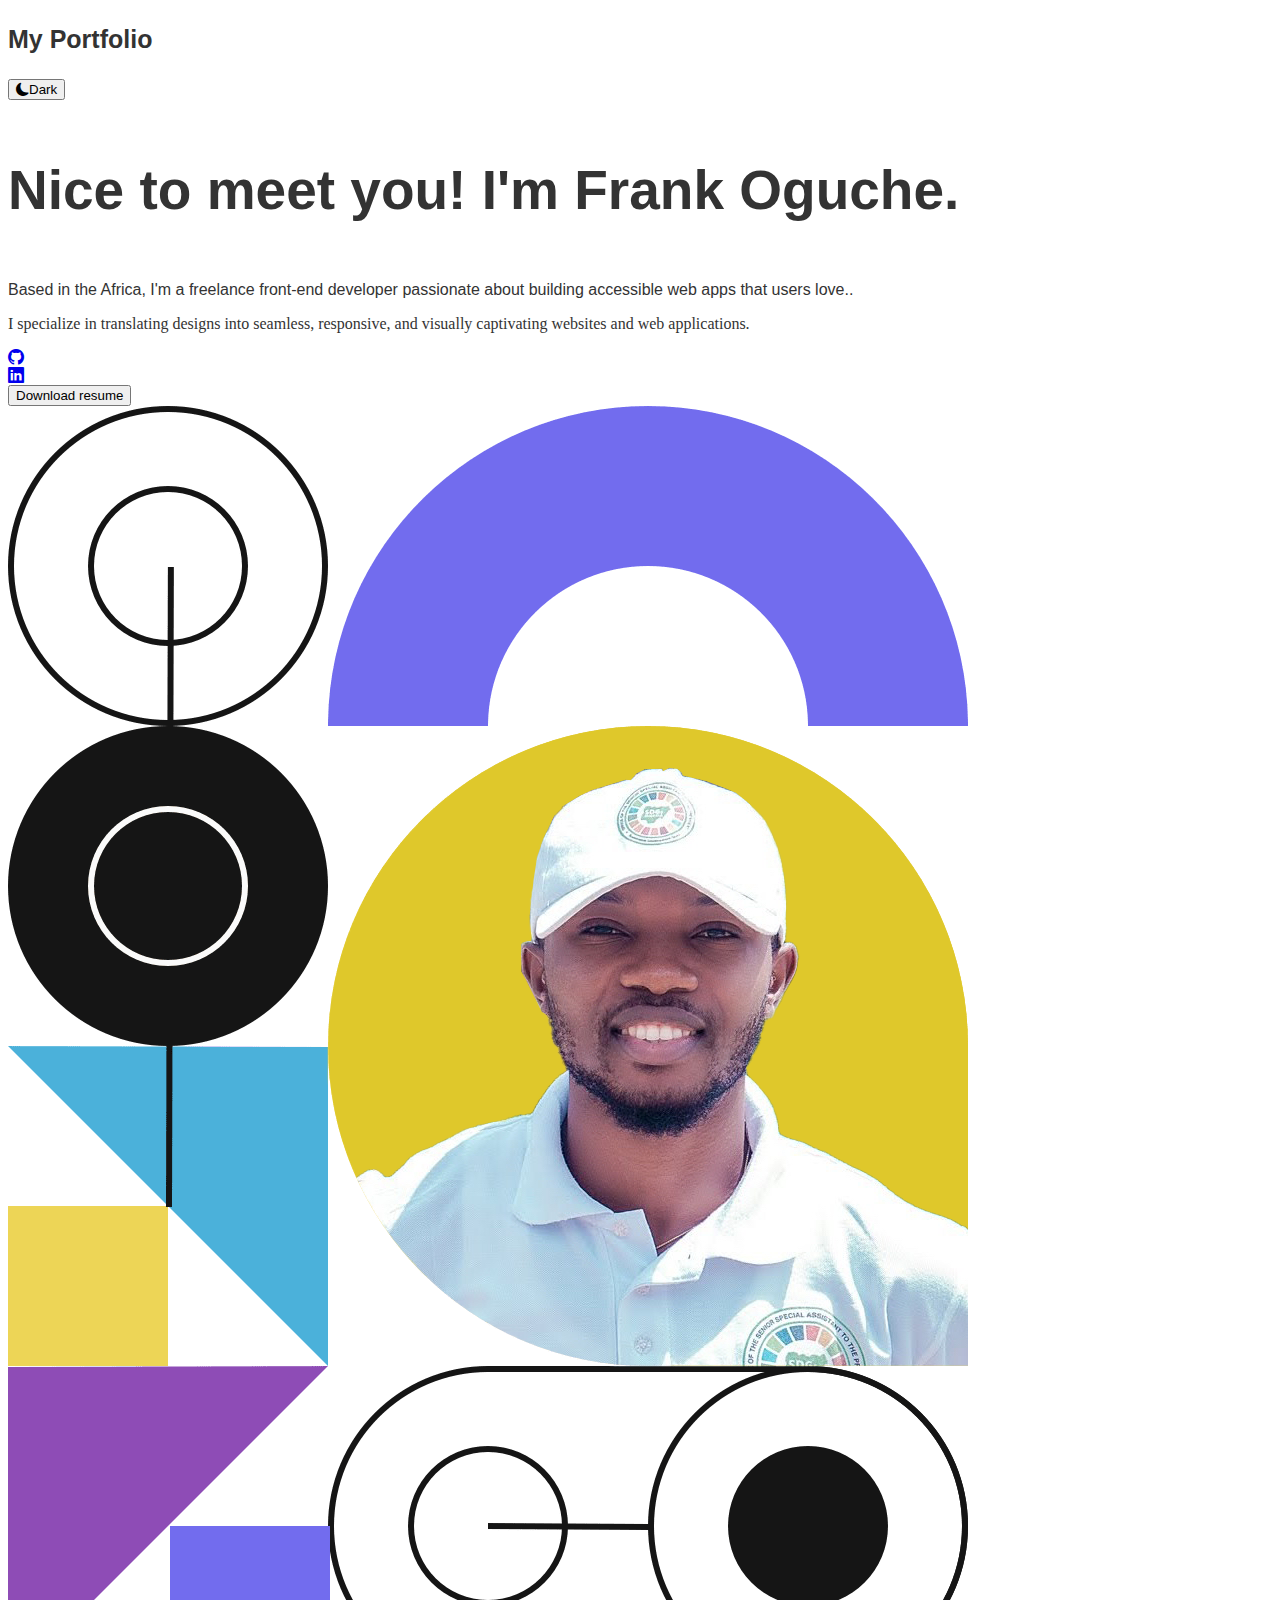
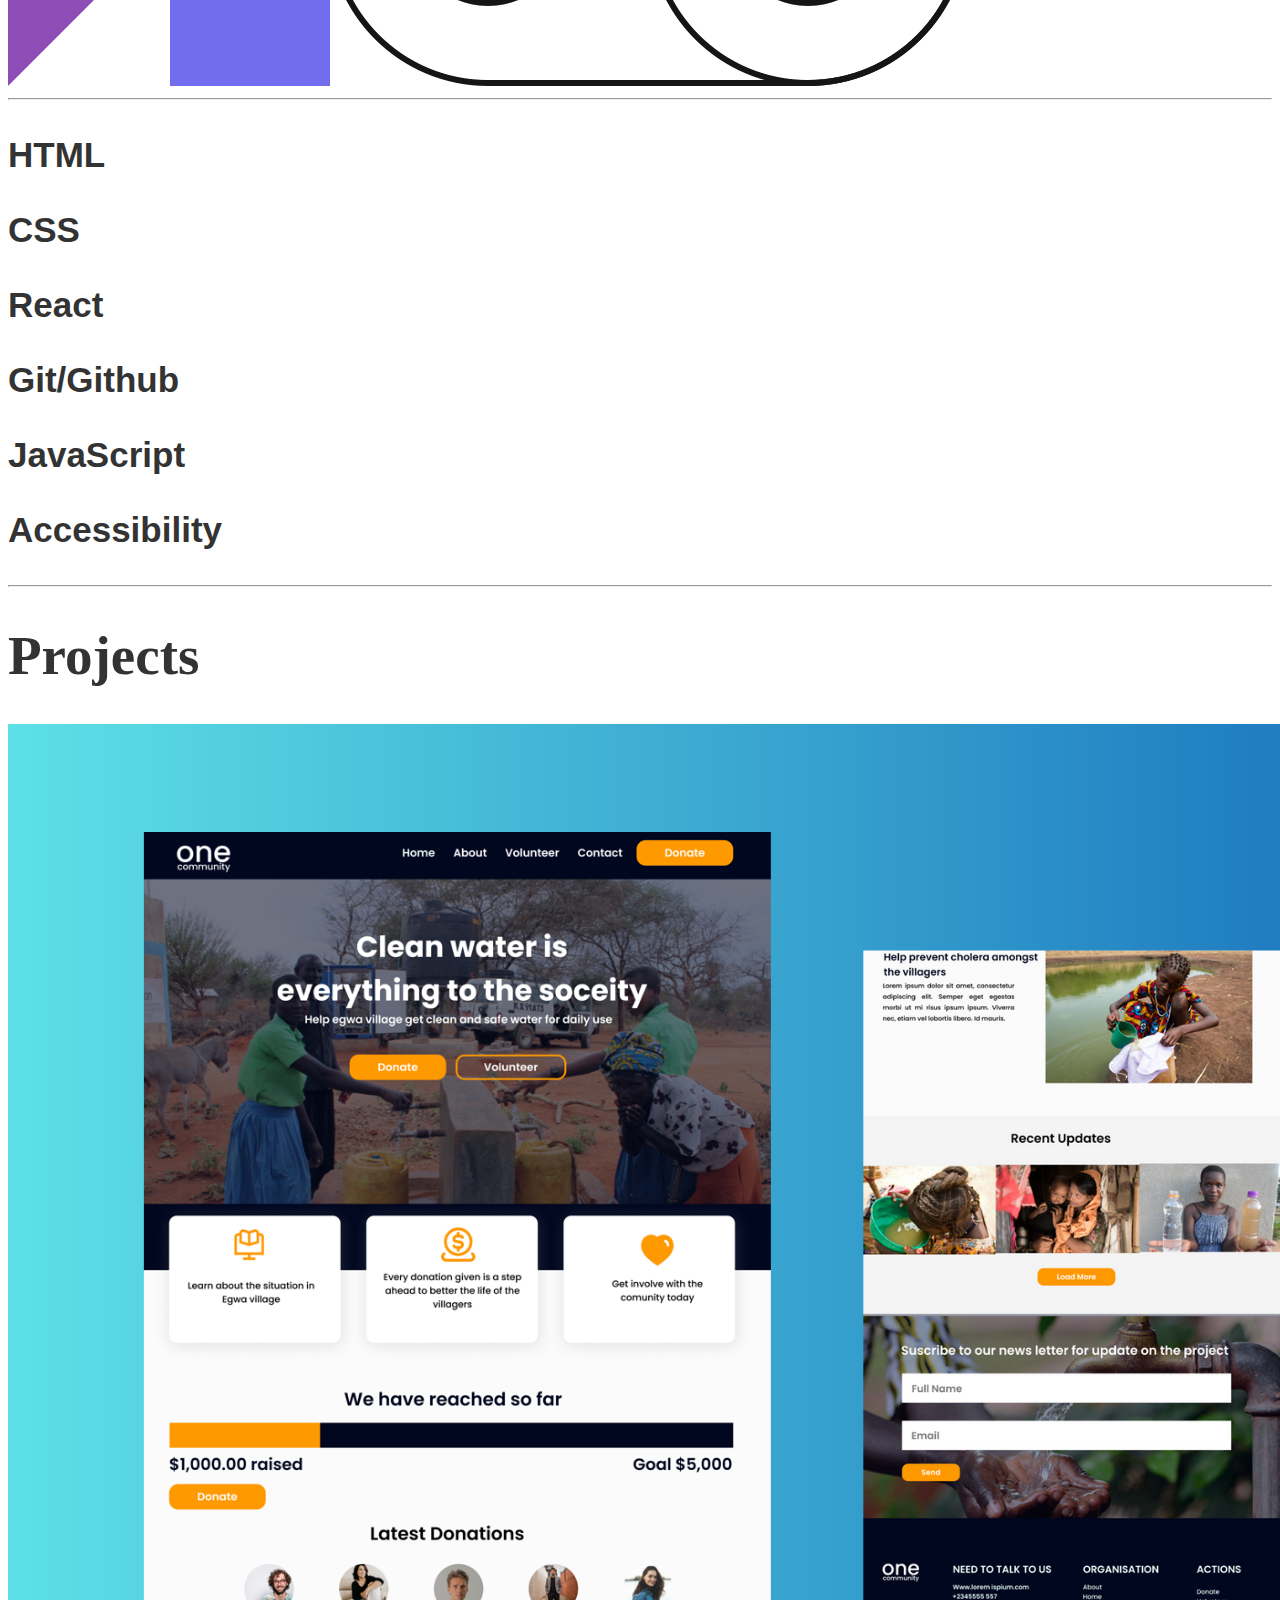
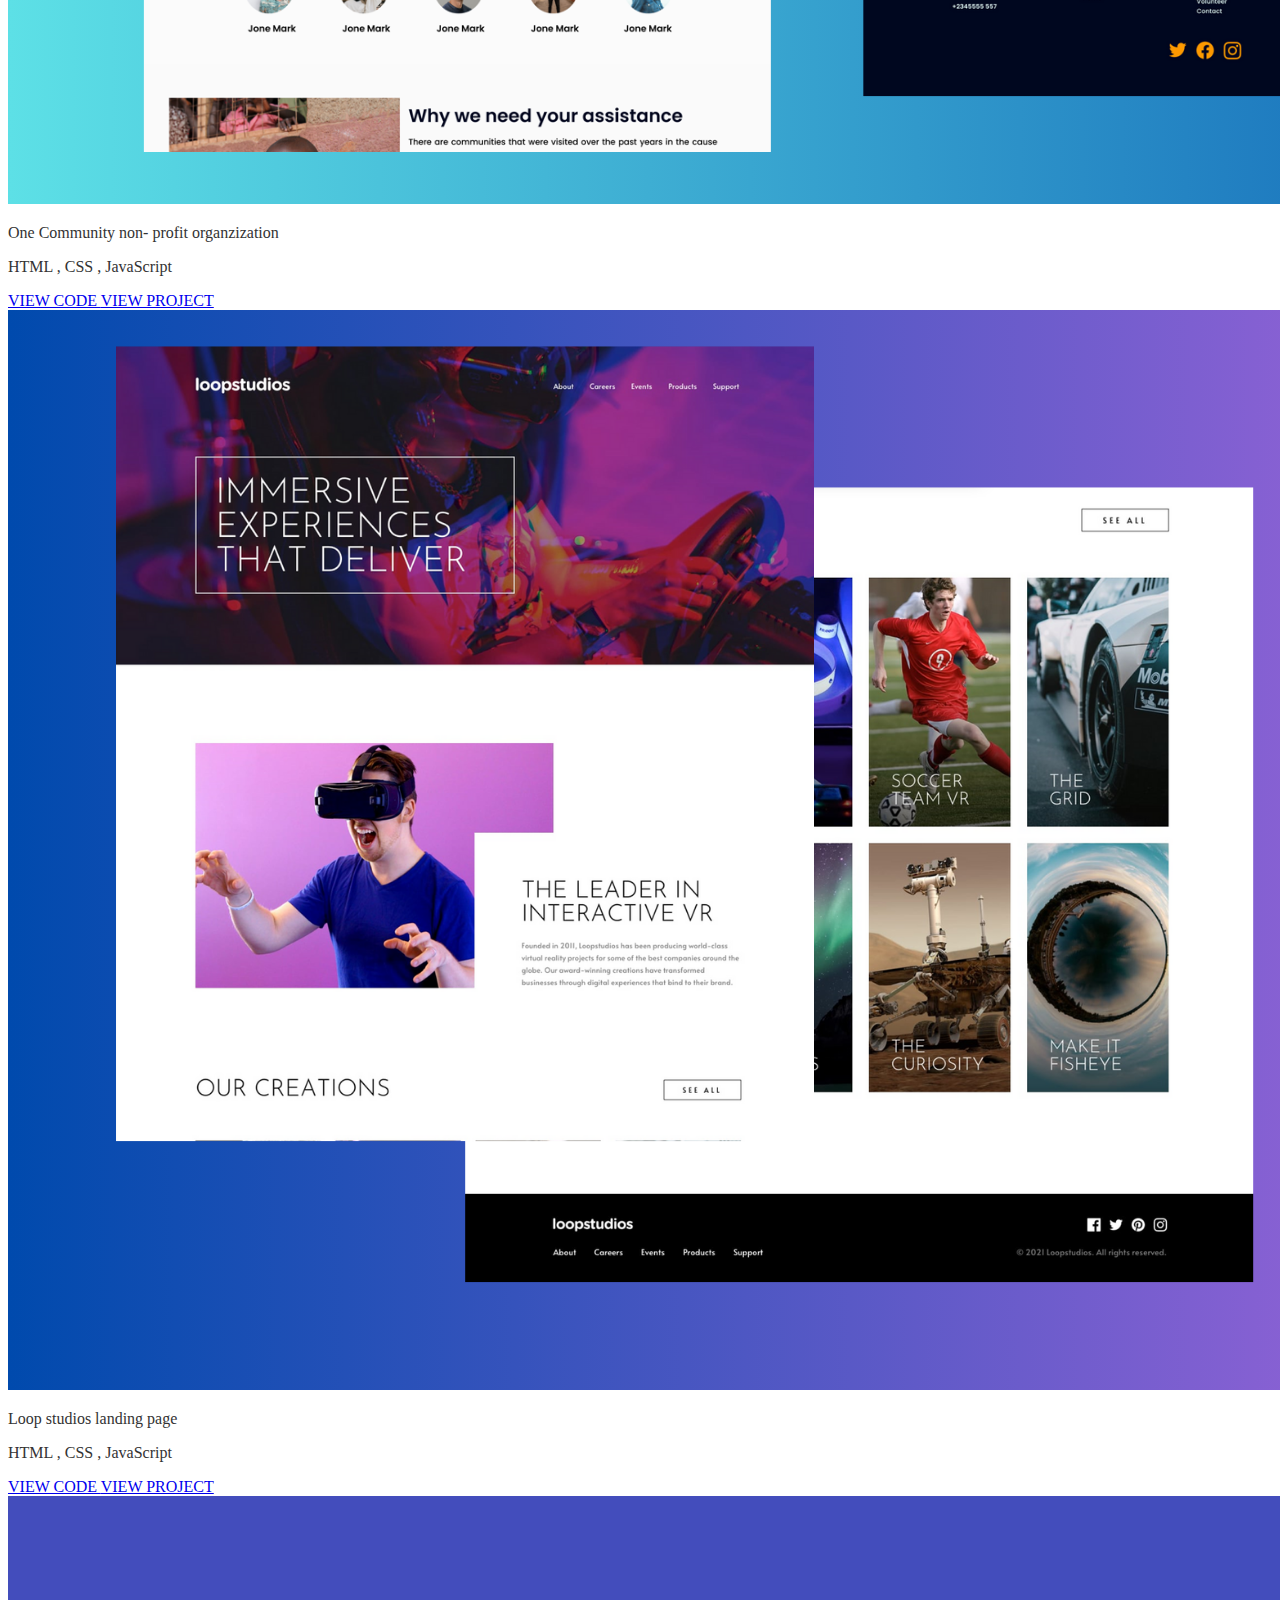
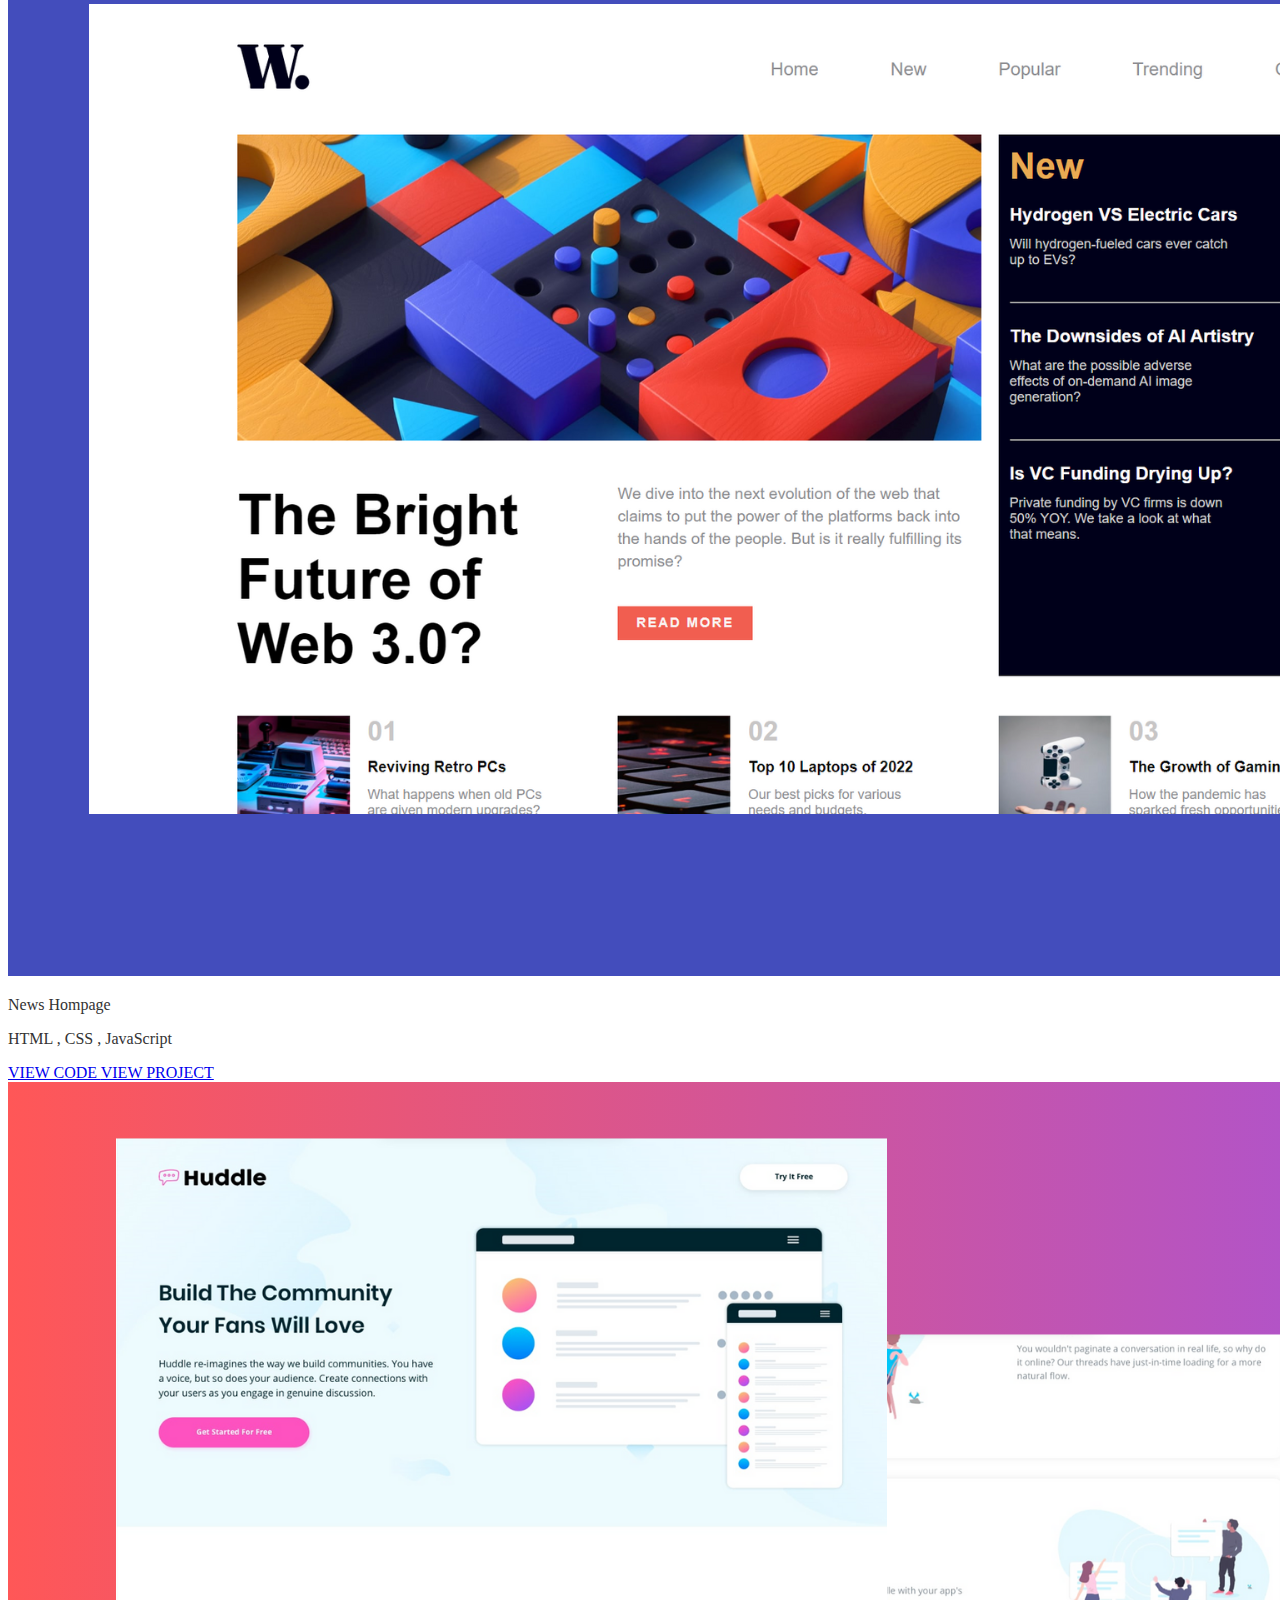
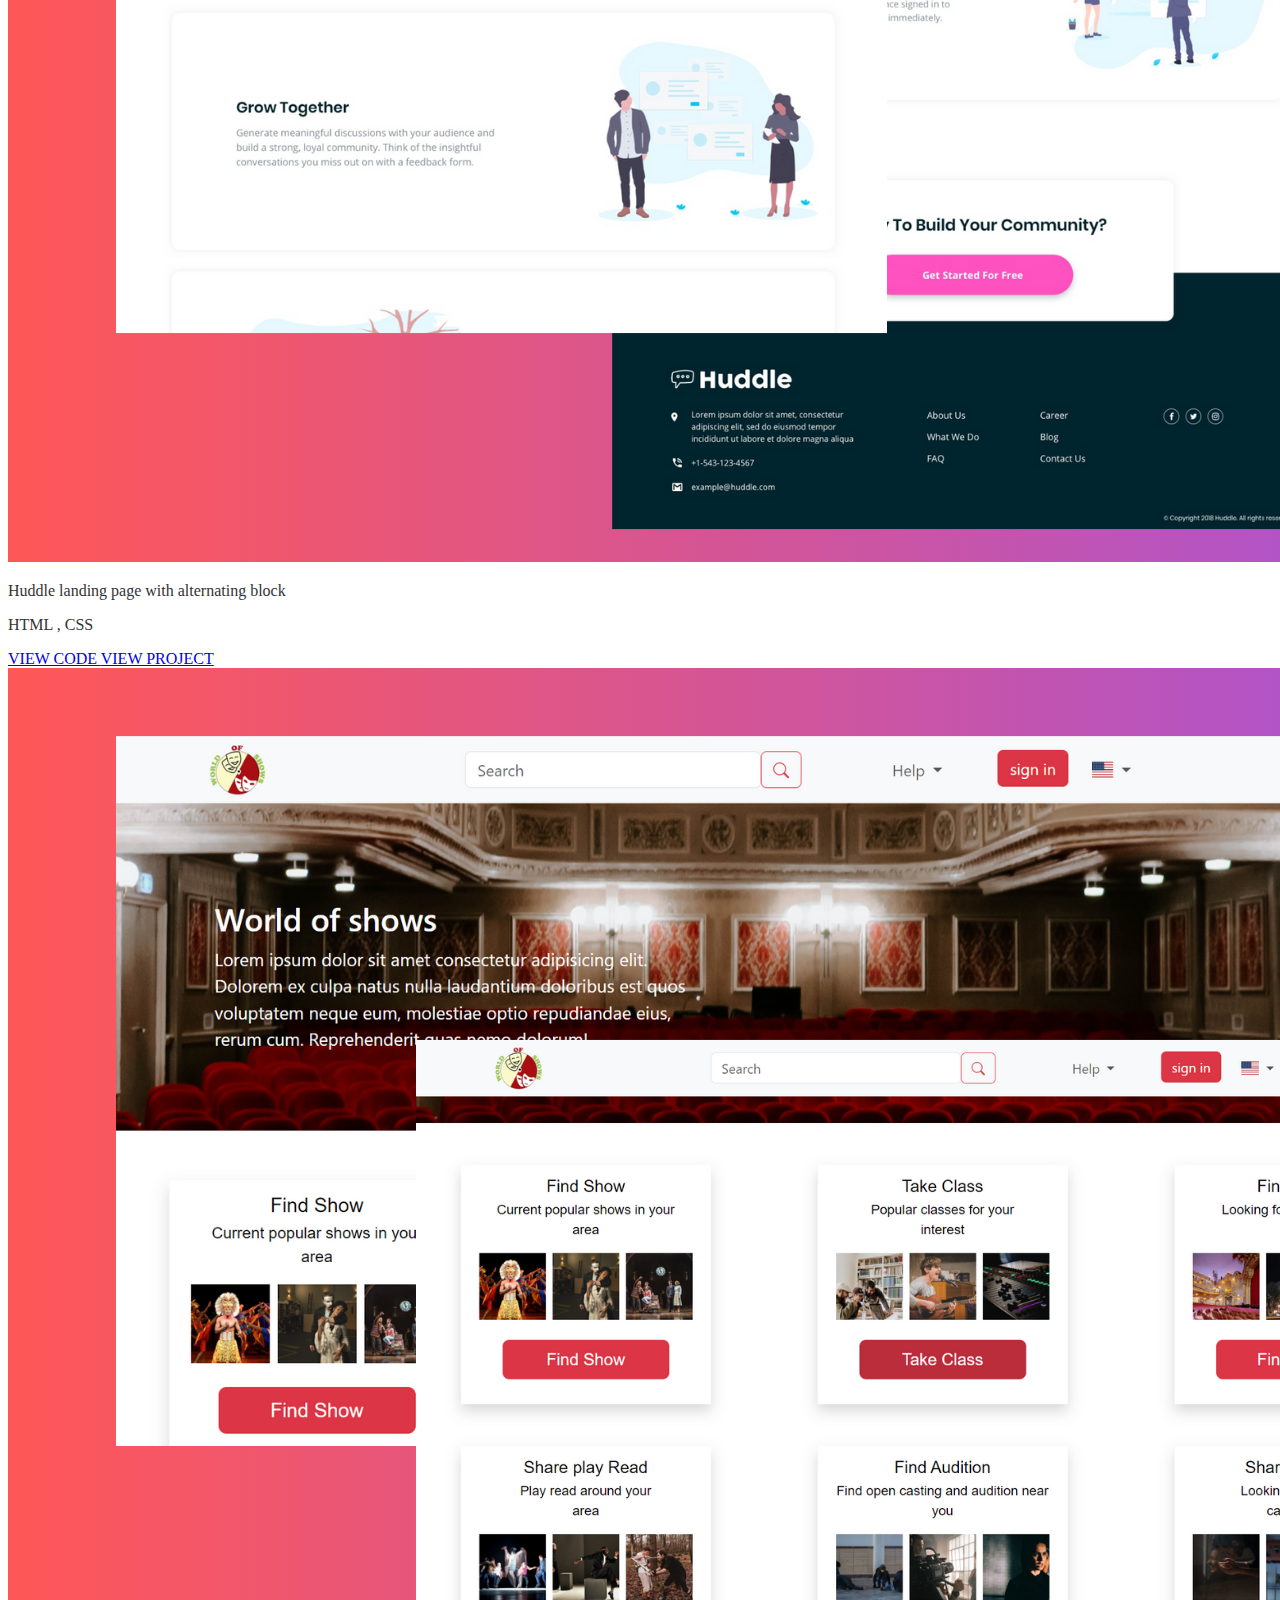
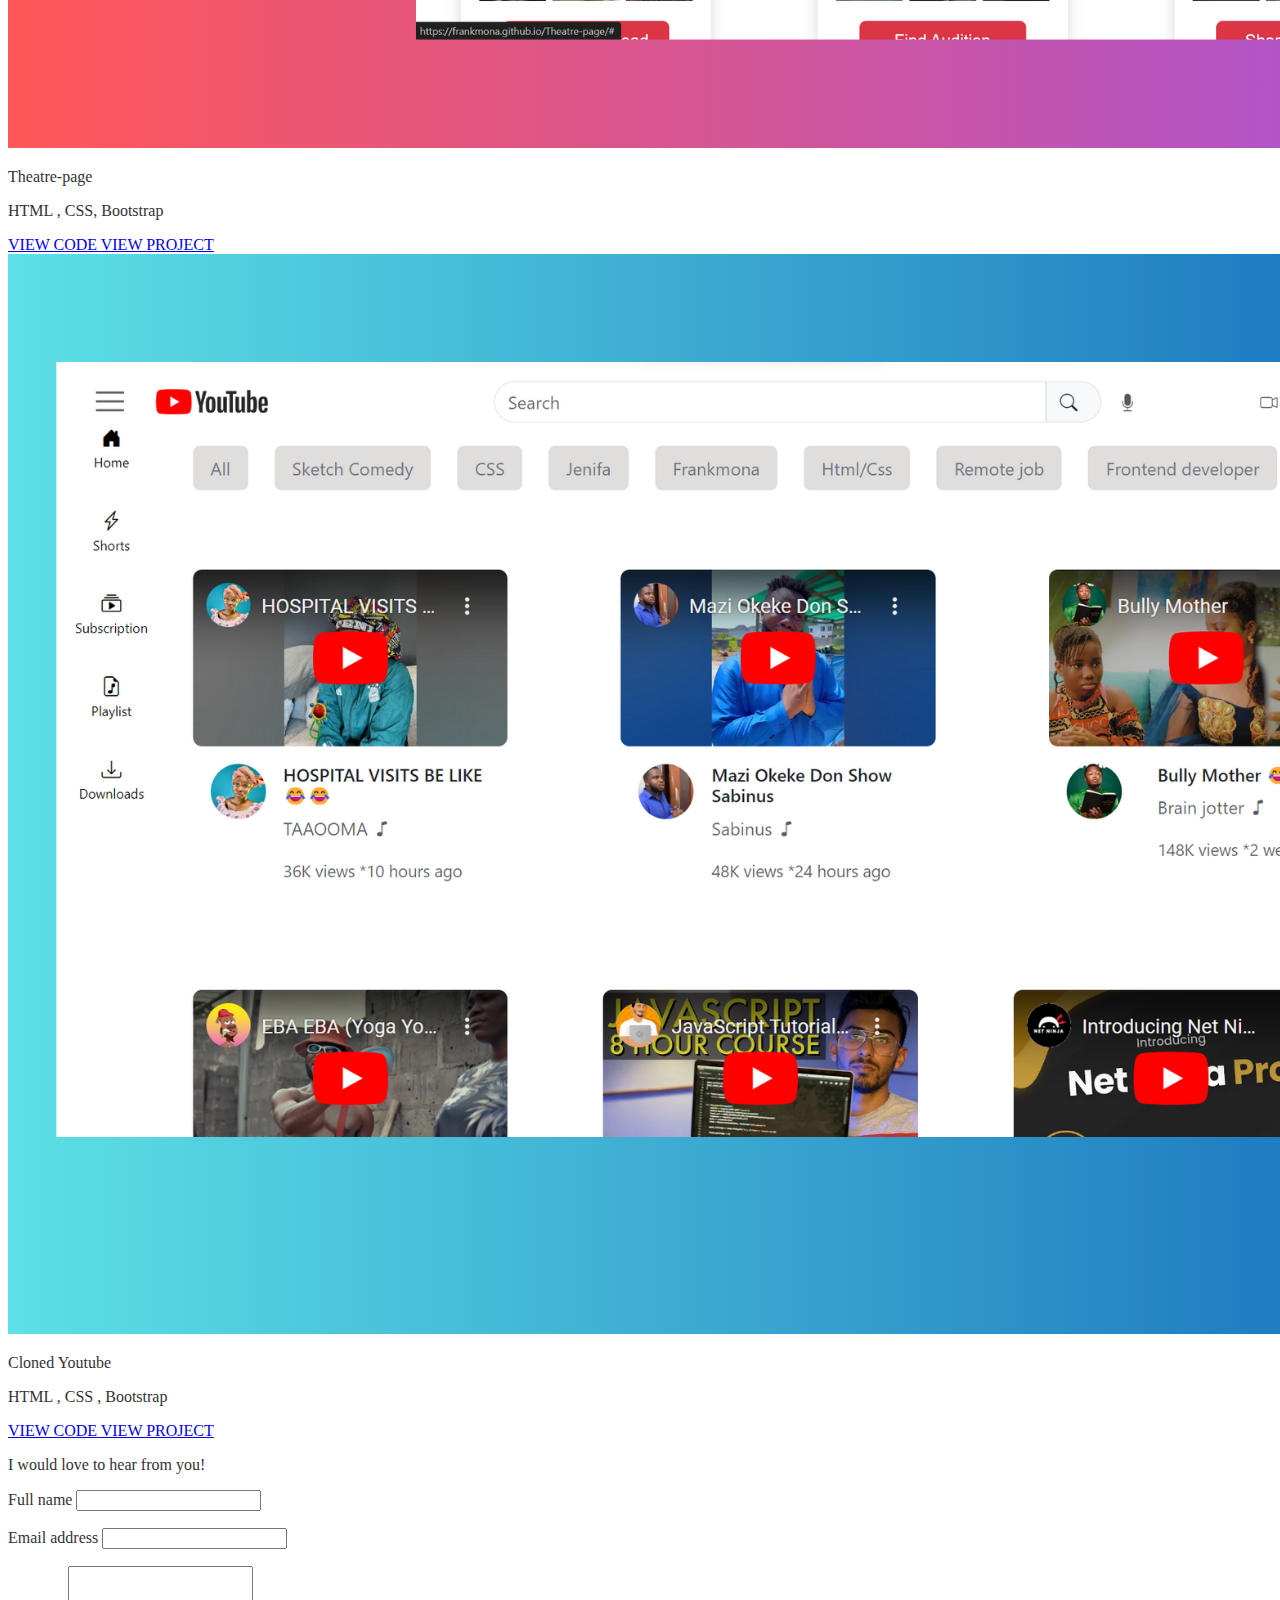
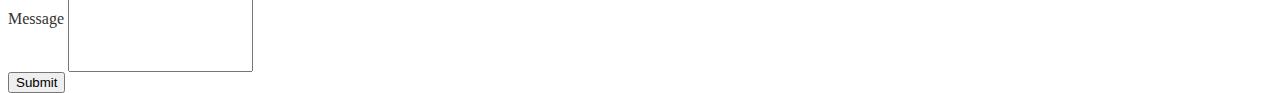
<file: index.html>
<!DOCTYPE html>
<html lang="en">
<head>
    <meta charset="UTF-8">
    <meta name="viewport" content="width=device-width, initial-scale=1.0">
    <title>frank-oguche</title>
    <link href="https://cdn.jsdelivr.net/npm/bootstrap@5.3.2/dist/css/bootstrap.min.css" rel="stylesheet" integrity="sha384-T3c6CoIi6uLrA9TneNEoa7RxnatzjcDSCmG1MXxSR1GAsXEV/Dwwykc2MPK8M2HN" crossorigin="anonymous">
    <!-- bootstrp icon -->
    <link href="https://cdn.jsdelivr.net/npm/bootstrap-icons/font/bootstrap-icons.css" rel="stylesheet">
    <!-- plain css -->
    <link rel="stylesheet" href="styles.css">
    

</head>
<body>
        <!-- NavBar -->
        <nav class="navbar bg-transaparent">
            <div class="container-fluid">
            <span class="navbar-brand mb-0 h1"><p class="head mx-3">My Portfolio</p></span>
              <!-- toggle button -->
            <!-- <button id="darkModeToggle" class="border-0 bg-none"><i id="darkModeToggle" class="bi bi-moon-fill">Dark</i></button> -->
            <button id="darkModeToggle" type="button" class="btn btn-dark"><i class="bi bi-moon-fill"><span class="non-italic">Dark</span></i></button>
       
         
            <!-- end toggle button -->
            </div>
        </nav>

         <!-- About section -->
         <div class="card mb-3 mx-3 border-0 mt-4" style="max-width: 1100px">
            <div class="row g-5">
              
              <div class="col-md-8">
                <div class="card-body">
                  <h5 class="card-title "><p class="title_text">Nice to meet you! I'm Frank Oguche.</p></h5>
                  <p class="card-text mt-3">Based in the Africa, I'm a  freelance front-end developer passionate about building accessible web apps that users love..</p>
                  <p> I specialize in translating designs into seamless, responsive, and visually captivating websites and web applications.</p>
                  <a href="https://github.com/Frankmona"><i class="bi bi-github fs-3 m-2"></i></a><br>
                  <a href="https://www.linkedin.com/in/frank-oguche-8133851a8/"><i class="bi bi-linkedin fs-3 m-2"></i></a><br>

                  <!-- resume button -->
                  <a href="https://www.linkedin.com/in/frank-oguche-8133851a8/"><button type="button" class="btn btn-warning card-text mt-1">Download resume</button></a>
                </div>
              </div>
              <!-- img -->
              <div class="col-md-4">
                <img src="./images/image-hero-desktop (2).png" class="img-fluid rounded-start" alt="png">
              </div>
            </div>
          </div>
         <!-- end About section  -->

         <hr class="border-4 border-warning m-5">


         <!-- Skills -->

         <div>
          <div class="mx-5" style="max-width: 100%;">
            <div class="container   text-start skills">
              <div class="row justify-content-start">
                <!-- row1 -->
                <div class="col-8 col-sm-6">
                  <p>HTML</p>
                </div>
                <div class="col-8 col-sm-6">
                 <p>CSS</p>
                </div>
                  <!-- row2 -->
              <div class="row justify-content-start mt-3">
                <div class="col-8 col-sm-6">
                <p>React</p>
                </div>
                <div class="col-8 col-sm-6">
                  <p>Git/Github</p>
                </div>
            </div>
                <!-- row3 -->
                <div class="row justify-content-start mt-3">
                  <div class="col-8 col-sm-6">
                  <p>JavaScript</p>
                  </div>
                  <div class="col-8 col-sm-6">
                    <p>Accessibility</p>
                    
                  </div>
              </div>
           </div>
         </div>
         </div>
             <!-- end skills -->


         <hr class="border-4 border-warning m-5">

         <!-- projects -->
         <h1 class="mt-5 mx-4 fs-1 fw-bolder project_h1">Projects</h1>

         <div class="container-fluid" style="width: 100%;">

          <!-- row1 -->
          <div class="row m-2">
             <!-- item1 -->
            <div class="col-12 col-sm-6 mt-3">
              <div class="card border-0" style="width: 100%">
                <div class="card-body">
                  <img src="./images/non-porfit-2.png" class="img-fluid shadow bg-body-tertiary" alt="png">
                  
                  <div class="project_title mt-3">
                    <p class="fs-3 fw-bold">One Community non- profit organzization</p>
                    <p class="fs-5 fw-semibold">HTML , CSS , JavaScript </p>
                  </div>
                  <a class=" fw-semibold link-warning link-offset-2 link-offset-3-hover link-underline link-underline-opacity-0 link-underline-opacity-75-hover" href="https://github.com/Frankmona/non-profit.git">
                    VIEW CODE
                 </a>

                 <a class="fw-semibold px-4 link-warning link-offset-2 link-offset-3-hover link-underline link-underline-opacity-0 link-underline-opacity-75-hover" href="https://frankmona-non-profit-org.netlify.app/">
                   VIEW PROJECT
                </a>

                </div>
              </div>

            </div>
            <!-- end item1 -->

             <!-- item2 -->
             <div class="col-12 col-sm-6 mt-3">
              <div class="card border-0 " style="width: 100%">
                <div class="card-body">
                  <img src="./images/loopsttudio.png" class="img-fluid shadow bg-body-tertiary" alt="png">
                  <div class="project_title mt-3">
                    <p class="fs-3 fw-bold">Loop studios landing page</p>
                    <p class="fs-5 fw-semibold">HTML , CSS , JavaScript</p>
                  </div>

                  <a class=" fw-semibold link-warning link-offset-2 link-offset-3-hover link-underline link-underline-opacity-0 link-underline-opacity-75-hover" href="https://github.com/Frankmona/Loopstudios-landing-page.git">
                     VIEW CODE
                  </a>

                  <a class="fw-semibold px-4 link-warning link-offset-2 link-offset-3-hover link-underline link-underline-opacity-0 link-underline-opacity-75-hover" href="https://frank-mona-loopstudio.netlify.app/">
                    VIEW PROJECT
                 </a>

                </div>
              </div>

            </div>
            <!-- end item2-->

          </div>
          <!-- end row1 -->


                    <!-- row2 -->
                    <div class="row m-2">
                      <!-- item1 -->
                     <div class="col-12 col-sm-6 mt-3">
                       <div class="card border-0" style="width: 100%">
                         <div class="card-body">
                           <img src="./images/news-hompage.png" class="img-fluid shadow bg-body-tertiary" alt="png">
                           
                           <div class="project_title mt-3">
                             <p class="fs-3 fw-bold">News Hompage</p>
                             <p class="fs-5 fw-semibold">HTML , CSS ,  JavaScript </p>
                           </div>
                           <a class=" fw-semibold link-warning link-offset-2 link-offset-3-hover link-underline link-underline-opacity-0 link-underline-opacity-75-hover" href="https://github.com/Frankmona/News-homepage.git">
                             VIEW CODE
                          </a>
         
                          <a class="fw-semibold px-4 link-warning link-offset-2 link-offset-3-hover link-underline link-underline-opacity-0 link-underline-opacity-75-hover" href="https://frankmona-news-home-page.netlify.app/">
                            VIEW PROJECT
                         </a>
         
                         </div>
                       </div>
         
                     </div>
                     <!-- end item1 -->
         
                      <!-- item2 -->
                      <div class="col-12 col-sm-6 mt-3">
                       <div class="card border-0 " style="width: 100%">
                         <div class="card-body">
                           <img src="./images/landingpage.png" class="img-fluid shadow bg-body-tertiary" alt="png">
                           <div class="project_title mt-3">
                             <p class="fs-3 fw-bold">Huddle landing page with alternating block</p>
                             <p class="fs-5 fw-semibold">HTML , CSS </p>
                           </div>
         
                           <a class=" fw-semibold link-warning link-offset-2 link-offset-3-hover link-underline link-underline-opacity-0 link-underline-opacity-75-hover" href="https://github.com/Frankmona/Huddle-landing-page-with-alternating-feature-blocks.git">
                              VIEW CODE
                           </a>
         
                           <a class="fw-semibold px-4 link-warning link-offset-2 link-offset-3-hover link-underline link-underline-opacity-0 link-underline-opacity-75-hover" href="https://frank-mona-huddle-landing-page.netlify.app/">
                             VIEW PROJECT
                          </a>
         
                         </div>
                       </div>
         
                     </div>
                     <!-- end item2 -->
         
                   </div>
                   <!-- end row2 -->


          <!-- row3 -->
          <div class="row m-2">
            <!-- item1 -->
           <div class="col-12 col-sm-6 mt-3">
             <div class="card border-0" style="width: 100%">
               <div class="card-body">
                 <img src="./images/theatre-2.png" class="img-fluid shadow bg-body-tertiary" alt="png">
                 
                 <div class="project_title mt-3">
                   <p class="fs-3 fw-bold">Theatre-page</p>
                   <p class="fs-5 fw-semibold">HTML , CSS, Bootstrap </p>
                 </div>
                 <a class=" fw-semibold link-warning link-offset-2 link-offset-3-hover link-underline link-underline-opacity-0 link-underline-opacity-75-hover" href="https://github.com/Frankmona/Theatre-page.git">
                   VIEW CODE
                </a>

                <a class="fw-semibold px-4 link-warning link-offset-2 link-offset-3-hover link-underline link-underline-opacity-0 link-underline-opacity-75-hover" href="https://frankmona-theatre-landing-page.netlify.app/">
                  VIEW PROJECT
               </a>

               </div>
             </div>

           </div>
           <!-- end item1 -->

            <!-- item2 -->
            <div class="col-12 col-sm-6 mt-3">
             <div class="card border-0 " style="width: 100%">
               <div class="card-body">
                 <img src="./images/youtube.png" class="img-fluid shadow bg-body-tertiary" alt="png">
                 <div class="project_title mt-3">
                   <p class="fs-3 fw-bold">Cloned Youtube</p>
                   <p class="fs-5 fw-semibold">HTML , CSS , Bootstrap </p>
                 </div>

                 <a class=" fw-semibold link-warning link-offset-2 link-offset-3-hover link-underline link-underline-opacity-0 link-underline-opacity-75-hover" href="https://github.com/Frankmona/You-Tube.git">
                    VIEW CODE
                 </a>

                 <a class="fw-semibold px-4 link-warning link-offset-2 link-offset-3-hover link-underline link-underline-opacity-0 link-underline-opacity-75-hover" href="https://frankmona-youtube-copy.netlify.app/">
                   VIEW PROJECT
                </a>

               </div>
             </div>

           </div>
           <!-- end item2 -->

         </div>
         <!-- end row3 -->

         </div>

         <!-- end conatiner for project -->
          <!-- end projects -->
          

          <!-- contact us form -->
          <div class="container mt-5">
            <div class="success-message">
              <div class="row mx-3 justify-content-center mt-5">
                <div class="col-12 col-sm-6">
                 <div>
                  <!-- <h1>Conatact Me</h1> -->
                  <p class="mb-3 mt-3 fw-bold fs-4"> I would love to hear from you!</p>
                 </div>
  
                  <form id="form">
  
                    
                      <div class="form-control  border-0  fw-semibold">
                        <label for="name" class="form-label">Full name</label>
                        <input type="text" class="form-control" id="fullName" aria-describedby="text">
                        <p>required</p>
                      </div>
                  
  
  
                      <div class="form-control border-0  mb-1 fw-semibold ">
                        <label for="exampleInputEmail1" class="form-label">Email address</label>
                        <input type="email" class="form-control" id="Email" aria-describedby="emailHelp">
                        <p>required</p>
                        <!-- <div id="emailHelp" class="form-text">We'll never share your email with anyone else.</div> -->
                      </div>
                
  
  
                    <div class="mb-1 fw-semibold mt-3">
                      <label for="text" class="form-label">Message</label>
                      <input type="text" class="form-control message_input" id="text">
                    </div>
  
                    <button type="submit" class="btn btn-warning mb-5 mt-3">Submit</button>
                  </form>
        
  
                </div>
  
              </div>
  

            </div>
          </div>
          

          <!-- target success-message on js -->
         <div class="container mt-5">
           <!-- row2 -->
           <div class="row mx-3 justify-content-center mt-5">
            <div class="col-12 col-sm-4">
              <div class="success-message">
                <div class="success_box ">
                  <div class="success_article  ">
                      <h1>Thanks! for your message</h1>
                      <!-- <p class="p_successArticle">would reply upon recieving.</p> -->
                      <!-- Button -->
                      <button class=" btn btn-warning" type="submit" id="button">Dismiss message</button> 
                  </div>
              </div>
              </div>
            </div>
          </div>
          <!-- end row2 -->

         </div>

  <!-- end success box -->
          <!-- end contact form -->

    

         




        

        <main>
            
        </main>

            
         <script src="https://cdn.jsdelivr.net/npm/bootstrap@5.3.2/dist/js/bootstrap.bundle.min.js" integrity="sha384-C6RzsynM9kWDrMNeT87bh95OGNyZPhcTNXj1NW7RuBCsyN/o0jlpcV8Qyq46cDfL" crossorigin="anonymous"></script>
         <script src="script.js"></script>
</body>
</html>
</file>
<file: styles.css>
body{
  overflow-x:hidden ;
}

/* styling for dark mode toggle */
/* Light Mode Styles */
body {
    background-color: #ffffff;
    color: #333333;
  }
  
  header {
    background-color: #f0f0f0;
    padding: 20px;
  }
  
  /* Dark Mode Styles */
  body.dark-mode, body.dark-mode * {
    background-color: #0b0b0b !important;
    color: #ffffff !important;
  }
  
  /* body.dark-mode header {
    background-color: #1a1a1a;
  } */

   /* text format for dark mode logo text */
  .non-italic {
    font-style: normal; /* Set font style to normal (non-italic) */
  }

  /* end of styling for dark mode toggle */

  .head{
    font-family:'Open Sans', sans-serif;
    font-size: 25px;
    font-weight: bolder;
  }

  .card-title{
    font-size: 35px !important;
    font-family:'Segoe UI', Tahoma, Geneva, Verdana, sans-serif !important;
  }

  .card-text{
    font-family: 'Poppins', sans-serif;
  }

  .skills{
    font-family:'Open Sans', sans-serif;
    font-size: 25px !important;
    font-weight: bolder;
  }

  .desktop_image{
    display: none;
  }

  .project_title{
    font-family: 'Playfair Display', serif;
  }
 


.message_input{
  height: 100px!important;
}

/* form -validation */
   /* showerror for form validation */
   .form-control p{
    font-style: italic;
    font-size: 12px;
    color: red;
    text-align: start;
    font-family: 'Alata', sans-serif;
    margin-top: 3px;
    margin-bottom: 0px;
    visibility: hidden;
  }
  
  .form-control.error input{
    border-color: red;
  }
  
  .form-control.error p{
    visibility: visible;
  }
  
  /* end of error msg */



  /* success box  */
.success_box{
  width: 100%;
  height: 300px;
  background-color: white;
  border-radius: 15px;
  position: relative;
  word-wrap: break-word;
  margin-left: auto;
  margin-right: auto;
  margin-top: -500px;
  visibility: hidden;
  z-index: 100000;
}

.success_article{
  font-family: 'Roboto', sans-serif; 
  padding: 40px;
  margin-top: 25px;
}

.p_successArticle{
  font-size: 14px;
  padding-top: 20px;
  margin-bottom: 25px;
  line-height: 25px;
}

.success_btn{
  width: 180px;
  height: 30px;
  background-color:rgb(228, 155, 44);
  text-align: center;
  border: 1px solid;
  text-transform: capitalize;
  font-size: 16px;
  letter-spacing: 1.5px;
  border-radius: 10px;
  border: none;
  margin-top: 30px;
  color: white;
  cursor: pointer;
}

.success_btn:hover{
    background-color:rgb(237, 197, 136);
    color: black;
}

.success-message.success form{
  visibility: hidden;
}

.success-message.success form p{
  visibility: hidden;
}



.success-message.success .success_box{
  visibility: visible;
}
/* end of sucess box */
/* end form validation */















  @media (min-width: 992px) { 

    .title_text{
      font-size: 55px;
    }

    .project_h1{
      font-size: 55px!important;
   }

   .skills{
    font-family:'Open Sans', sans-serif;
    font-size: 35px !important;
    font-weight: bolder;
  }

  }
</file>
